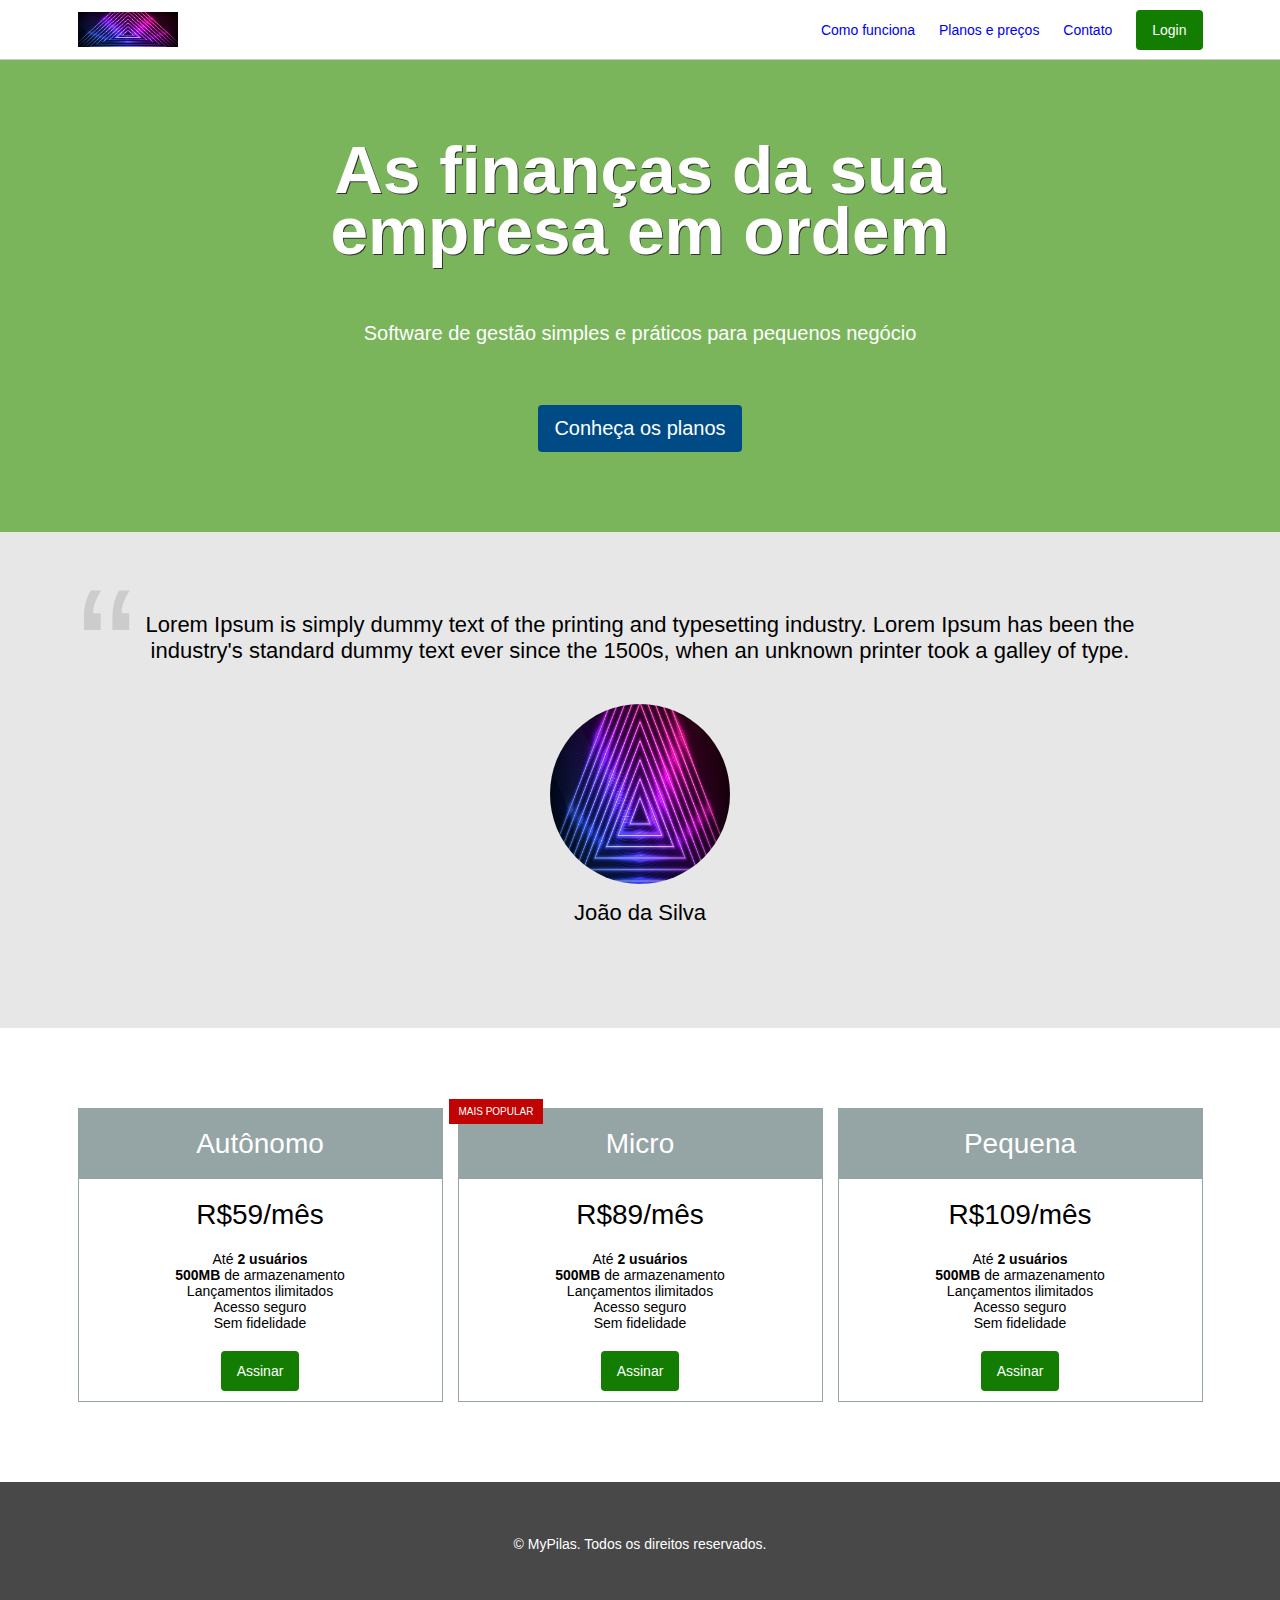
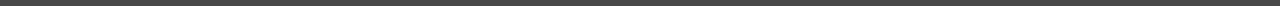
<file: index.html>
<!DOCTYPE html>
<html lang="pt-BR">
<head>
    <meta charset="UTF-8">
    <meta http-equiv="X-UA-Compatible" content="IE=edge">
    <meta name="viewport" content="width=device-width, initial-scale=1.0">
    <title>MyPilas</title>
    <link rel="stylesheet" href="css/bootstrap-grid.css">
    <link rel="stylesheet" href="css/base.css">
    <link rel="stylesheet" href="css/layout.css">
    <link rel="stylesheet" href="css/componentes.css">
</head>
<body>
    <header class="layout-cabecalho layout-cabecalho--home ">
        <div class="container">
            <nav class="navegacao">
                <img src="imagens/logo.jpg" width="100" height="35" alt="MyPilas">

                <div class="navegacao__menu">
                    <button class="botao-chaveador  js-botao-chaveador"></button>

                    <ul class="menu  js-menu">
                        <li class="menu__item" >
                            <a href="#">Como funciona</a>
                        </li>
                        <li class="menu__item" >
                            <a href="#planos">Planos e preços</a>
                        </li>
                        <li class="menu__item" >
                            <a href="#">Contato</a>
                        </li>
                        <li class="menu__item menu__item--botao" >
                            <a href="#" class="botao  botao--login">Login</a>
                        </li>

                    </ul>
                </div>
            </nav>
        </div>
    </header>

    <section class="layout-chamada">
        <div class="container">
            <div class="chamada">
                <h1 class="chamada__titulo" >As finanças da sua empresa em ordem</h1>
                <p class="chamada__subtitulo" >Software de gestão simples e práticos para pequenos negócio</p>
                
                <div class="chamada__acao">
                    <a href="#planos" class="botao botao--principal">Conheça os planos</a>
                </div>    

            </div>
        </div>
    </section>

    <div class="layout-depoimento">
        <div class="container">
            <div class="depoimento">
                <blockquote>
                    Lorem Ipsum is simply dummy text of the printing and typesetting industry. Lorem Ipsum has been the 
                    industry's standard dummy text ever since the 1500s, when an unknown printer took a galley of type.
                </blockquote>

                <div class="depoimento__autor">
                    <img src="imagens/logo.jpg" width="180" height="180" alt="João da Silva">
                    <p>João da Silva</p>
                </div>
            </div>
        </div>
    </div>

    <div id="planos" class="layout-planos">
        <div class="container">

            <div class="row">
                <div class="col-sm-4" >
                    <article class="plano">
                        <h2 class="plano__cabecalho" >Autônomo</h2>
                        <div class="plano__preco" >R$59/mês</div>
                        <ul class="plano__caracteristicas">
                            <li>Até <strong>2 usuários</strong> </li>
                            <li><strong>500MB</strong> de armazenamento</li>
                            <li>Lançamentos ilimitados</li>
                            <li>Acesso seguro</li>
                            <li>Sem fidelidade</li>
                        </ul>
                        <footer class="plano__rodape" >
                            <a href="assine.html" class="botao botao--assinar" >Assinar</a>
                        </footer>
                    </article>
                </div>

                <div class="col-sm-4">
                    <article class="plano plano--mais-popular">
                        <h2 class="plano__cabecalho" >Micro</h2>
                        <div class="plano__preco" >R$89/mês</div>
                        <ul class="plano__caracteristicas">
                            <li>Até <strong>2 usuários</strong> </li>
                            <li><strong>500MB</strong> de armazenamento</li>
                            <li>Lançamentos ilimitados</li>
                            <li>Acesso seguro</li>
                            <li>Sem fidelidade</li>
                        </ul>
                        <footer class="plano__rodape" >
                            <a href="assine.html" class="botao botao--assinar" >Assinar</a>
                        </footer>
                    </article>
                </div>

                <div class="col-sm-4 ultima_coluna" >
                    <article class="plano">
                        <h2 class="plano__cabecalho" >Pequena</h2>
                        <div class="plano__preco" >R$109/mês</div>
                        <ul class="plano__caracteristicas">
                            <li>Até <strong>2 usuários</strong> </li>
                            <li><strong>500MB</strong> de armazenamento</li>
                            <li>Lançamentos ilimitados</li>
                            <li>Acesso seguro</li>
                            <li>Sem fidelidade</li>
                        </ul>
                        <footer class="plano__rodape" >
                            <a href="assine.html" class="botao botao--assinar" >Assinar</a>
                        </footer>
                    </article>
                </div>
            </div>
            
        </div>
    </div>

    <footer class="layout-rodape">
        <div class="container">
            <p>&copy; MyPilas. Todos os direitos reservados.</p>
        </div>
    </footer>
    
    <script src="js/app.js"></script>
</body>
</html>
</file>
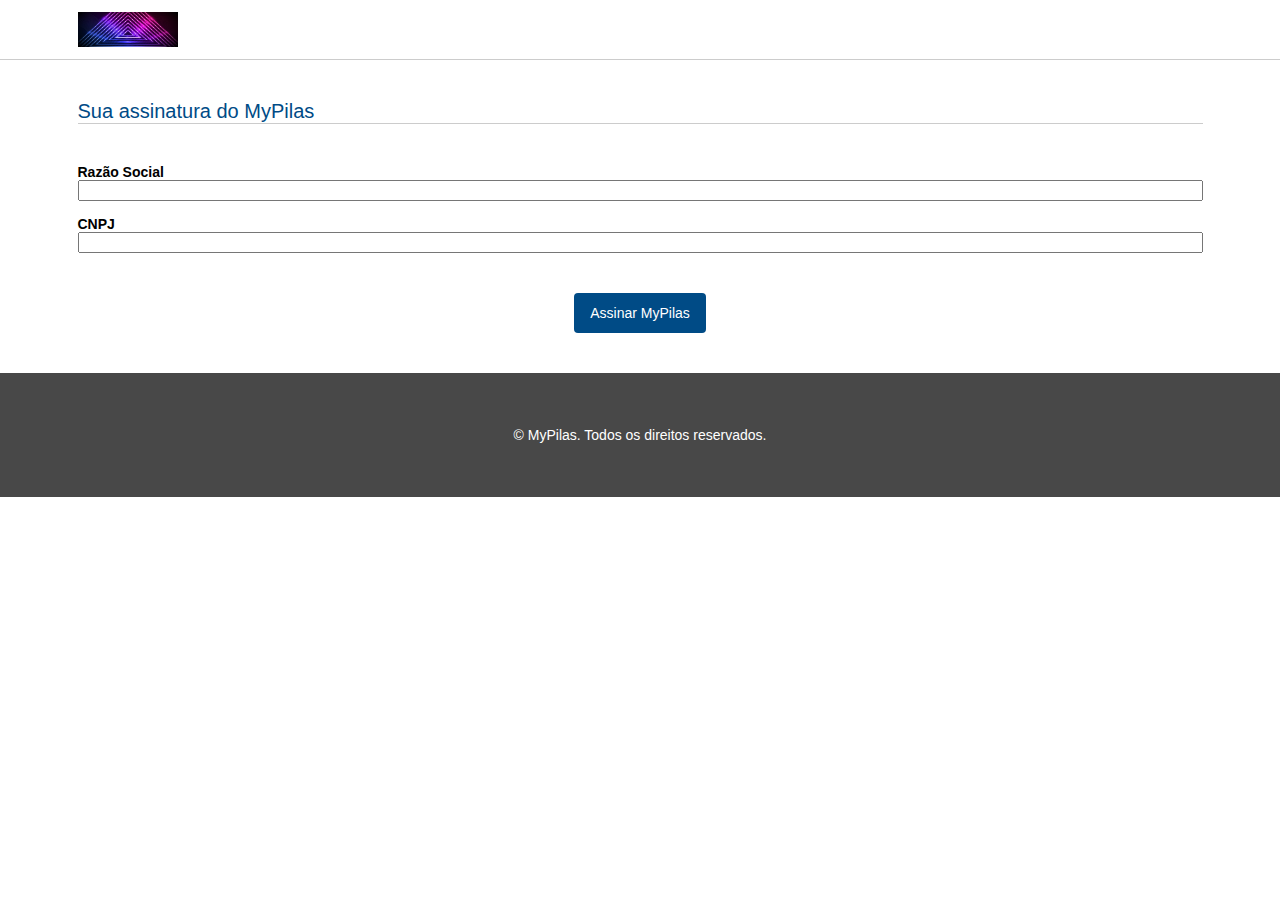
<file: assine.html>
<!DOCTYPE html>
<html lang="en">
<head>
    <meta charset="UTF-8">
    <meta http-equiv="X-UA-Compatible" content="IE=edge">
    <meta name="viewport" content="width=device-width, initial-scale=1.0">
    <title>MyPilas</title>

    <link rel="stylesheet" href="css/bootstrap-grid.css">
    <link rel="stylesheet" href="css/base.css">
    <link rel="stylesheet" href="css/layout.css">
    <link rel="stylesheet" href="css/componentes.css">
</head>
<body>
    <header class="layout-cabecalho">
        <div class="container">
            <nav class="navegacao navegacao--assinatura">
                <a href="index.html"><img src="imagens/logo.jpg" width="100" height="35" alt="MyPilas"></a> 
            </nav>
        </div>
    </header>

    <main class="layout-assinatura">
        <div class="container">
            <form action="#" method="post" >
                <h1 class="titulo-formulario">Sua assinatura do MyPilas</h1>
                <div class="grupo-entrada">
                    <label for="razao-social">Razão Social</label>
                    <input id="razao-social" type="text" class="campo" >
                </div>       
                <div class="grupo-entrada">
                    <label for="cnpj">CNPJ</label>
                    <input id="cnpj" type="text" class="campo" >
                </div>            

                <div class="botao-grupo">
                    <input type="submit" value="Assinar MyPilas" class="botao botao--principal">
                </div>
            </form>
        </div>
    </main>


    <footer class="layout-rodape">
        <div class="container">
            <p>&copy; MyPilas. Todos os direitos reservados.</p>
        </div>
    </footer>
    
</body>
</html>
</file>
<file: css/base.css>
* {
    box-sizing: border-box;
}

html {
    font-size: 62.5%; /*isso equivale a 10px de padrao*/
}

body {
    margin: 0;
    font-family: Arial, Helvetica, sans-serif;
    font-size: 1.4rem;
}
</file>
<file: css/layout.css>
.layout-cabecalho {
    height: 60px;
    line-height: 60px;
    border-bottom: 1px solid #ccc;

    background-color: #fff;
}

.layout-cabecalho--home {
    /*para o elemento ficar fixo na pagina, nao se mexer ao rolar o scroll, por exemplo; a position fixed
      habilita outras props, como top, bottom, right e left, para definir uma posicao para o elemento em 
      pixels*/
      position: fixed;
      top: 0;
      left: 0;
      right: 0;
      z-index: 1;    /*prop pra definir q esse elemento vai ficar na frente dos outros com z-index menores 
                      (o padrao de todos é 0) */   
}

/*
POSITION static: é o padrao de todos os elementos, tem z-index: 0;

POSITION fixed: fixa o elemento numa determinada coordenadada (usando props TOP, LEFT, RIGHT, BOTTOM), para
que nao se mova quando houver scroll por exemplo. 

POSITION relative: faz com que o elemento se mova (usando props TOP, LEFT, RIGHT, BOTTOM) com base na
posicao que ele deveria estar caso estivesse na posicao padrao static. A posicao original do elemento é
inclusive conservada e ocupa espaço msm o elemento relative nao estando lá.

POSITION absolute: faz com que o elemento se mova (usando props TOP, LEFT, RIGHT, BOTTOM) para onde vc
apontar as coordenadas, com base no primeiro elemento pai que possuir uma POSITION RELATIVE ou 
POSITION ABSOLTE, se nao houver nenhum elemento pai com POS relative/absolute, se move com base 
na viewport do documento

nas positions fixed, relative e absolute, pode-se usar a prop z-idnex para definir q esse elemento 
vai ficar na frente dos outros com z-index menores (o padrao de todos é 0)
*/

.layout-cabecalho img {
    margin-top: 12px;
}


/*.container {
    width: 100%;
    padding-left: 15px;
    padding-right: 15px;
    margin: 0 auto;

}*/

.layout-planos {
    padding: 80px 0;
}

.layout-chamada {
    padding: 80px 0;
    margin-top: 60px;
    background-color: #7ab55c;
}

.layout-depoimento {
    padding: 80px 0;

    background-color: #e7e7e7;
}

.layout-rodape {
    padding: 40px 0;

    background-color: #484848;

    color: #fff;
    text-align: center;
}

@media(max-width: 749px) {
    .layout-planos > .container > .row > div:not(.ultima_coluna) {
        margin-bottom: 40px;
    }
}


.layout-assinatura {
    padding: 40px 0;
}
</file>
<file: css/componentes.css>
/***************
    PLANO
****************/

.plano {
    padding: 10px;
    border: 1px solid #95a4a5;    
    position: relative;

    font-size: 1.4rem; /*medida REM é relativa ao tamanho padrao da fonte do documento HTML*/
}

.plano--mais-popular::after {
    background-color: #c20303;
    color: #fff;
    content: "MAIS POPULAR";

    font-size: 0.7142em;
    line-height: 2.5;

    padding: 0 10px;

    position: absolute;
    top: -10px;
    left: -10px;
}

/* media queries: é uma regra q vc define, nesse caso se tem largura minima de 800px, e depois vc
   coloca os elementos que vao executar o bloco {} caso a regra esteja sendo cumprida */
/*@media (min-width: 800px) {
    article {
        width: 30%;    
        float: left;
        margin-right: 5%;
    }
}*/

.plano__cabecalho {
    margin: -10px;
    margin-bottom: 0;

    background-color: #95a4a5;
    color: #fff;
    
    text-align: center;
    line-height: 2.5;   
    font-weight: normal;
    font-size: 2em; /*medida EM é relativa ao tamanho do elemento pai*/
}

.plano__preco {
    text-align: center;
    font-size: 2em;

    margin: 20px 0;
}

.plano__caracteristicas {
    list-style: none;

    font-size: 1em;

    padding: 0;
    margin: 20px 0;
}

.plano__caracteristicas > li {
    text-align: center;
}

.plano__rodape {
    text-align: center;
}

/***************
    BOTAO
****************/
.botao {
    display: inline-block;
    text-decoration: none;
    font-size: 1em;
    
    background-color: #bbb;
    color: #fff;    

    line-height: normal;
    padding: 12px 16px;
    border-radius: 4px;

    border: none;
}

.botao:hover, .botao:focus {
    background-color: #aaa;
}

.botao--assinar {
    background-color: #127d00;
}

.botao--assinar:hover, .botao--assinar:focus {
    background-color: #0e6400;
}

.botao--principal {
    background-color: #004b86;
}

.botao--principal:hover, .botao--principal:focus {
    background-color: #003b6a;
}

.botao--login {
    background-color: #127d00;
}

.botao--login:hover, .botao--login:focus {
    background-color: #0e6400;
}

/**
    CHAMADA
*/
.chamada {
    font-size: 1.6rem;
    text-align: center;
}

.chamada__titulo {
    margin: 0;

    color: #fff;

    font-size: 3.375em;

    line-height: 0.9;
    text-shadow: 1px 1px #313131;
}

.chamada__subtitulo {
    margin: 60px 0;

    color: #fff;

    font-size: 1em;
}

.chamada__acao {
    font-size: 1em;
}

/*quando o elemento tiver pelo menos 992px, aplicar esse estilo nos seletores indicados*/
@media(min-width: 992px) {
    .chamada {
        padding-left: 10%;
        padding-right: 10%;

        font-size: 2rem;
    }
}

/**
    DEPOIMENTO
*/
.depoimento {
    font-size: 2.2rem;
   
}

@media(min-witdh: 992px) {
    .depoimento {
        padding-left: 15%;
        padding-right: 15%;

        font-size: 2.2rem;
    }
}

.depoimento > blockquote {
    margin: 0;
    padding: 0 60px;

    text-align: center;
    font-size: 1em;

    position: relative;
}

.depoimento > blockquote::before {
    position: absolute;
    left: 0;
    top: -0.35em;

    color: #ccc;

    font-size: 8em;

    content: "\201C";

}

.depoimento__autor {
    margin-top: 40px;

    text-align: center;
    font-size: 0.7272;
}

.depoimento__autor > img {
    border-radius: 50%;

}

.depoimento__autor > p {
    margin-top: 10px;
}

/**
    NAVEGACAO
*/
.navegacao {
    font-size: 1rem;
}

.navegacao__menu {
    float: right;
}

/*
    BOTAO CHAVEADOR
*/
.botao-chaveador {
    width: 30px;
    height: 30px;
        
    background: none;
    
    background-image: url("../imagens/bar.png");

    outline: none;
}

@media(min-width: 992px){
    .botao-chaveador {
        display: none;
    }

}

/*
    MENU
*/

.menu {        
    margin: 0;    

    font-size: 1.4rem;

    list-style: none;
}

@media(max-width: 991px){
    .menu {        
        position: fixed;
        top: 0;
        left: 0;
        bottom: 0;
        padding: 20px;

        display: none;
        
        border-right: 1px solid #eee;
    
        width: 200px;
        background-color: #fbfbfb ;            
    }

    .menu--exibindo {
        display: block;
    }

    .menu__item {
        display: block;
        line-height: 3;
    }

    .menu__item--botao {
        margin-top: 20px;
    }
    
}

@media(min-width: 992px){
    .menu__item {
        display: inline-block;
        padding-right: 20px;
    }

    /*seleciona o ultimo elemento q tem a classe menu__item*/
    .menu__item:last-of-type {
        padding-right: 0px;
    }
}

.menu__item > a {
    text-decoration: none;
}

.titulo-formulario {
    margin: 0;
    margin-bottom: 40px;
    border-bottom: 1px solid #ccc;
    font-size: 2rem;
    font-weight: normal;
    color: #004b86;
}

/*
    GRUPO ENTRADA
*/
.grupo-entrada {
    margin-bottom: 15px;
}

.grupo-entrada > label {
    display: block;

    font-weight: bold;
}


/*
    CAMPO
*/
.campo {
    width: 100%;
}

.botao-grupo {
    text-align: center;
    margin-top: 40px;
}
</file>
